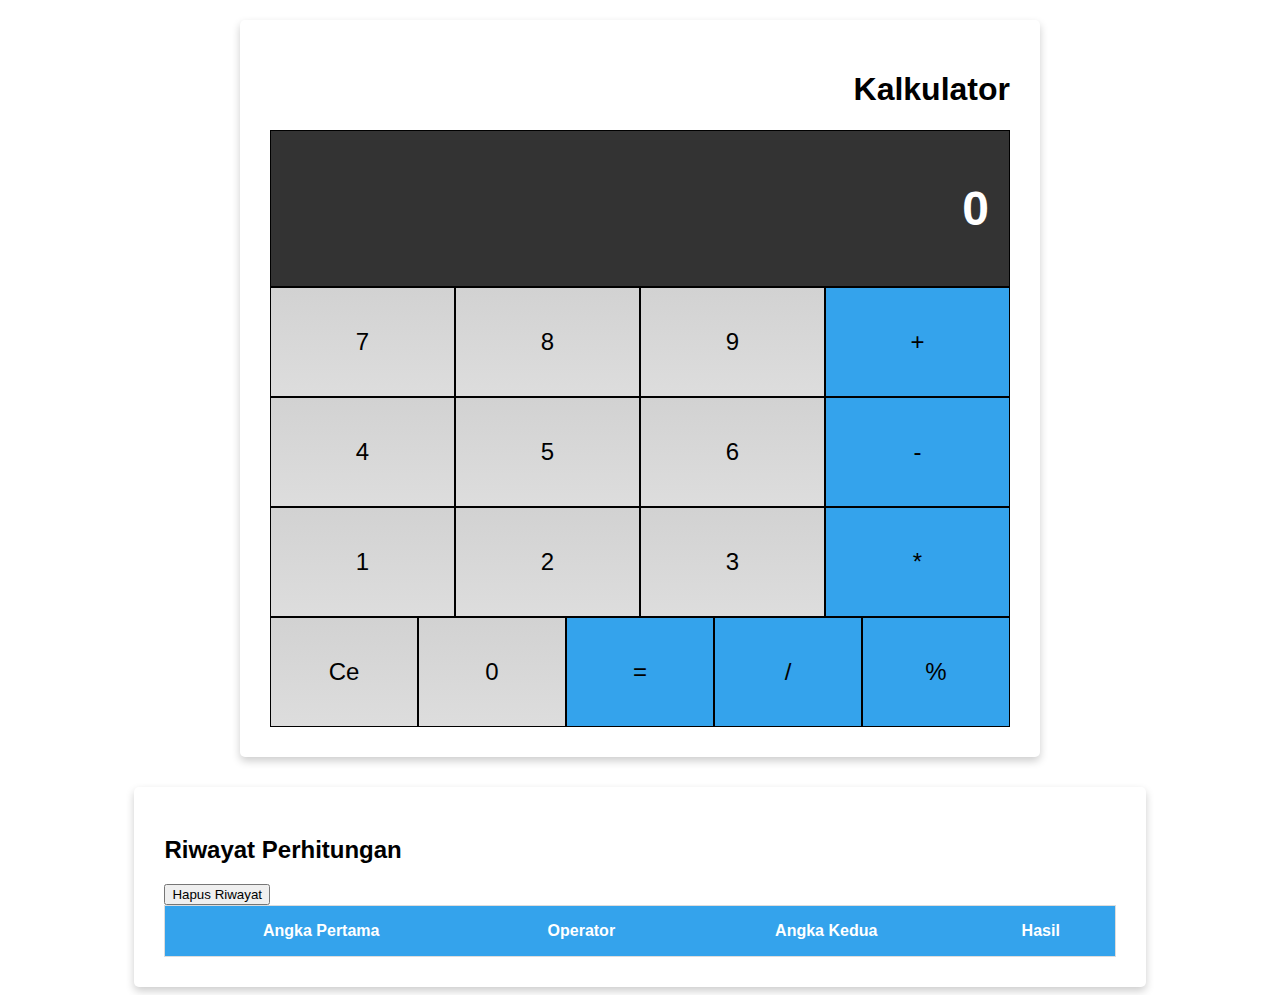
<file: calculator/index.html>
<!DOCTYPE html>

    <head>
        <meta charset="utf-8">
        <meta http-equiv="X-UA-Compatible" content="IE=edge">
        <title>Calculator</title>
        <meta name="description" content="">
        <meta name="viewport" content="width=device-width, initial-scale=1">
        <link rel="stylesheet" href="style.css">
    </head>
    <body>
        
        
        <div class="flex-container-column card">
                <h1>Kalkulator</h1>
                <div class="display" id="displayNumber"><h2>0</h2></div>

            <div class="flex-container-row">
                <div class="button">7</div>
                <div class="button">8</div>
                <div class="button">9</div>
                <div class="button operator">+</div>
            </div>
            <div class="flex-container-row">
                <div class="button">4</div>
                <div class="button">5</div>
                <div class="button">6</div>
                <div class="button operator">-</div>
            </div>
            <div class="flex-container-row">
                <div class="button">1</div>
                <div class="button">2</div>
                <div class="button">3</div>
                <div class="button operator">*</div>
            </div>
            <div class="flex-container-row">
                <div class="button clear">Ce</div>
                <div class="button">0</div>
                <div class="button equals">=</div>
                <div class="button operator">/</div>
                <div class="button operator">%</div>
            </div>
        </div>

        <div class="history card">
                <h2>Riwayat Perhitungan</h2>
                <button onclick="hapus()">Hapus Riwayat</button>
                <table>
                    <thead>
                        <tr>
                            <th>Angka Pertama</th>
                            <th>Operator</th>
                            <th>Angka Kedua</th>
                            <th>Hasil</th>
                        </tr>
                    </thead>
                    <tbody id="historyList"></tbody>
                </table>
        </div>

    </body>

    <script src="calculator.js" async defer></script>
    <script src="riwayat.js" async defer></script>
</html>
</file>
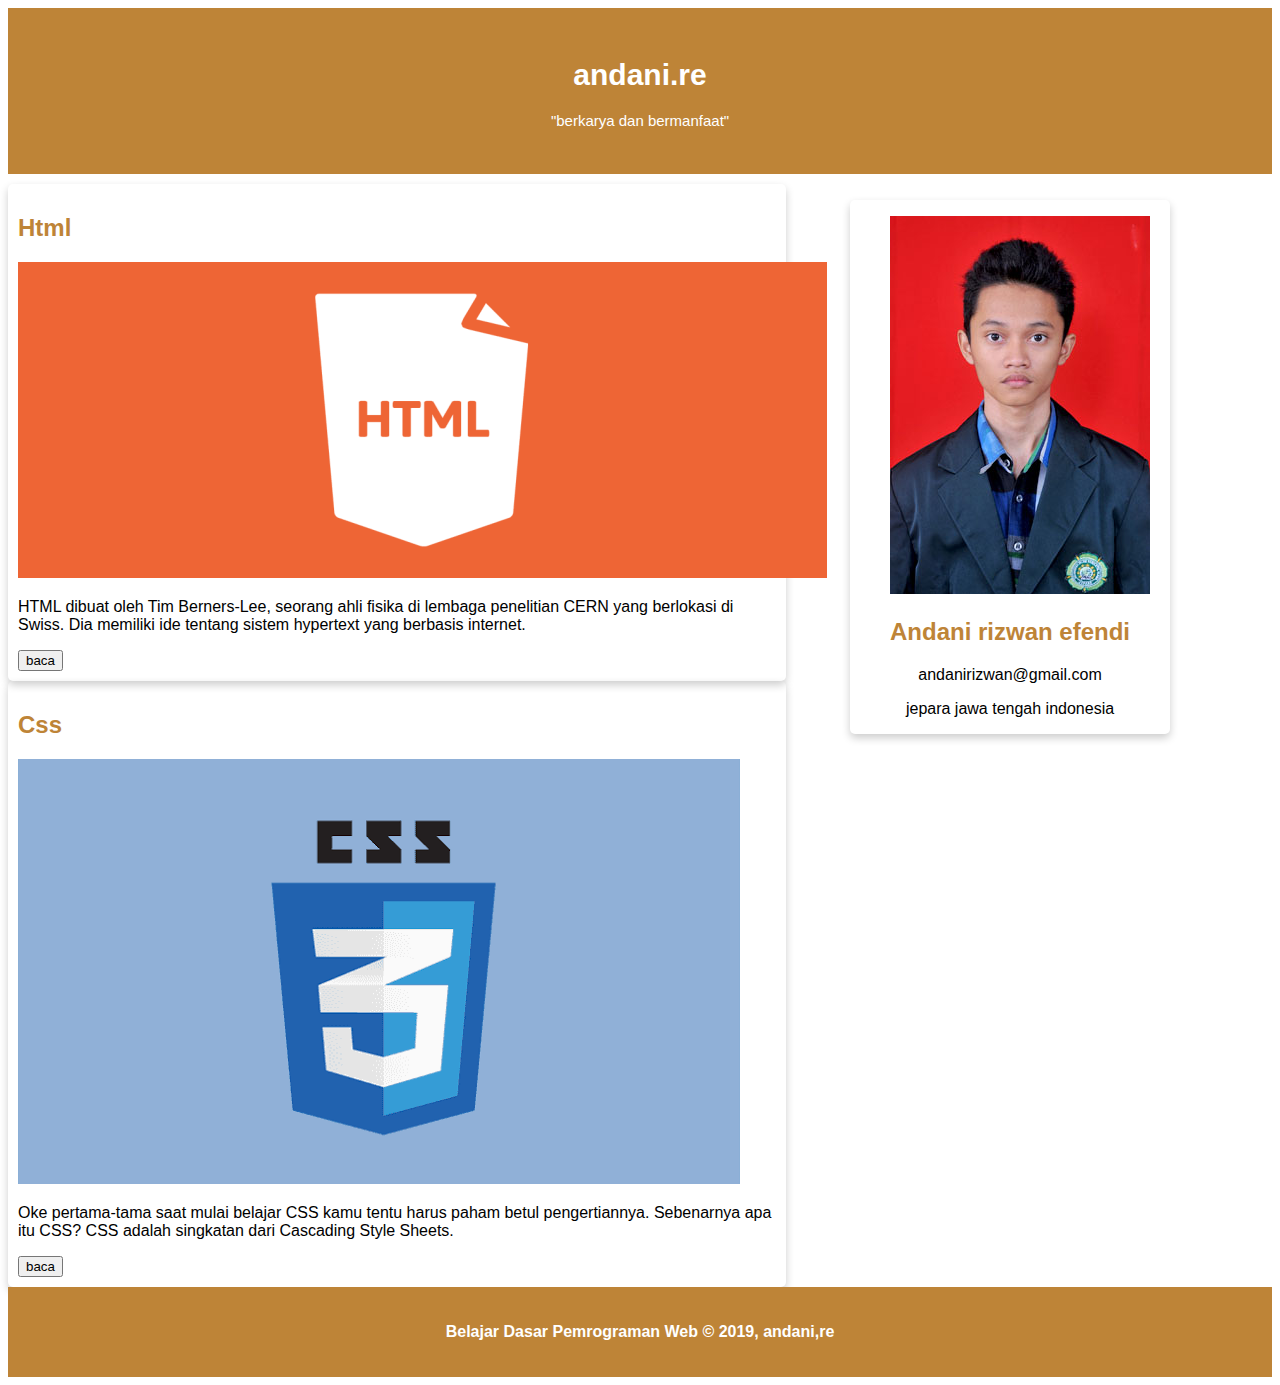
<file: web/index.html>
<!DOCTYPE html>

    <head>
        <meta charset="utf-8">
        <meta http-equiv="X-UA-Compatible" content="IE=edge">
        <title></title>
        <meta name="description" content="">
        <meta name="viewport" content="width=device-width, initial-scale=1">
        <link rel="stylesheet" href="style.css">
    </head>
    <body>

        <header class="jumbotron">
            <h1>andani.re</h1>
            <p>"berkarya dan bermanfaat"</p>
        </header>

        <main>
            <div id="content">
                <article class="card">
                        <h2>Html</h2>
                        <img src="asset/html.png">
                        <p>HTML dibuat oleh Tim Berners-Lee, seorang ahli fisika di lembaga penelitian CERN yang berlokasi di Swiss. Dia memiliki ide tentang sistem hypertext yang berbasis internet.</p>
                        <button>baca</button>
                </article>

                <article class="card">
                        <h2>Css</h2>
                        <img src="asset/css.png">
                        <p>Oke pertama-tama saat mulai belajar CSS kamu tentu harus paham betul pengertiannya. Sebenarnya apa itu CSS? CSS adalah singkatan dari Cascading Style Sheets. </p>
                        <button>baca</button>
                </article>
            </div>

            <aside class="absolute">
                    <figure>
                            <img class="profile" src="asset/profile.jpg">
                    </figure>
                    <h2>Andani rizwan efendi</h2>
                    <p>andanirizwan@gmail.com</p>
                    <p>jepara jawa tengah indonesia</p>
                    
            </aside>

        </main>

        <footer><p>Belajar Dasar Pemrograman Web &#169; 2019, andani,re</p></footer>
        
    </body>

    
</html>
</file>
<file: calculator/style.css>
* {
box-sizing: border-box;
}

body {
font-family: sans-serif;
}

.flex-container-column {
display: flex;
/* properti pendukung */
flex-direction: column;
max-width: 800px;
margin: 0 auto;
text-align: right;
}

.flex-container-row {
display: flex;
}

.button {
flex-basis: 25%;
/* properti pendukung */
font-size: 1.5em;
text-align: center;
padding: 40px;
border: 1px solid black;
background: -webkit-linear-gradient(top, #d2d2d2, #ddd);
cursor: pointer;
}

.double {
flex-basis: 50%;
}

.display {
color: white;
width: 100%;
padding: 10px 20px;
background-color: #333333;
border: 1px solid black;
font-size: 2em;
}

.operator,
.negative,
.equals {
background: rgb(52, 163, 236);
}

.card {
box-shadow: 0 4px 8px 0 rgba(0, 0, 0, 0.2);
border-radius: 5px;
padding: 30px;
margin-top: 20px;
}

.button:hover {
font-weight: bold;
}

@media screen and (max-width: 513px) {
    .button {
        padding: 10px;
    }
 }

 .history {
    width: 80%;
    margin: 30px auto 0 auto;
    overflow: scroll;
 }
 table {
    border-collapse: collapse;
    border-spacing: 0;
    width: 100%;
    border: 1px solid #ddd;
 }
 th,
 td {
    text-align: center;
    padding: 16px;
 }
 th {
    background-color: rgb(52, 163, 236);
    color: white;
 }
 tr:nth-child(even) {
    background-color: #d2d2d2;
 }
</file>
<file: web/style.css>
body {
    font-family: sans-serif;
}
  
 h2 {
    color: #be8437
 }
  
 h3 {
    color: #be8437
 }

 .jumbotron {
    font-size: 15px;
    padding: 30px;
    background-color: #be8437;
    text-align: center;
    color: white;
    margin-bottom: 10px;
 }

 .card {
    box-shadow: 0 4px 8px 0 rgba(0, 0, 0, 0.2);
    border-radius: 5px;
    width: 60%;
    padding: 10px;
 }

 .absolute {
    position: absolute;
    top: 200px;
    right: 110px;
    text-align: center;
    box-shadow: 0 4px 8px 0 rgba(0, 0, 0, 0.2);
    border-radius: 5px;
    width: 25%;

}
  
 footer {
    padding: 20px;
   color: white;
   background-color: #be8437;
   text-align: center;
   font-weight: bold;
 }
</file>
